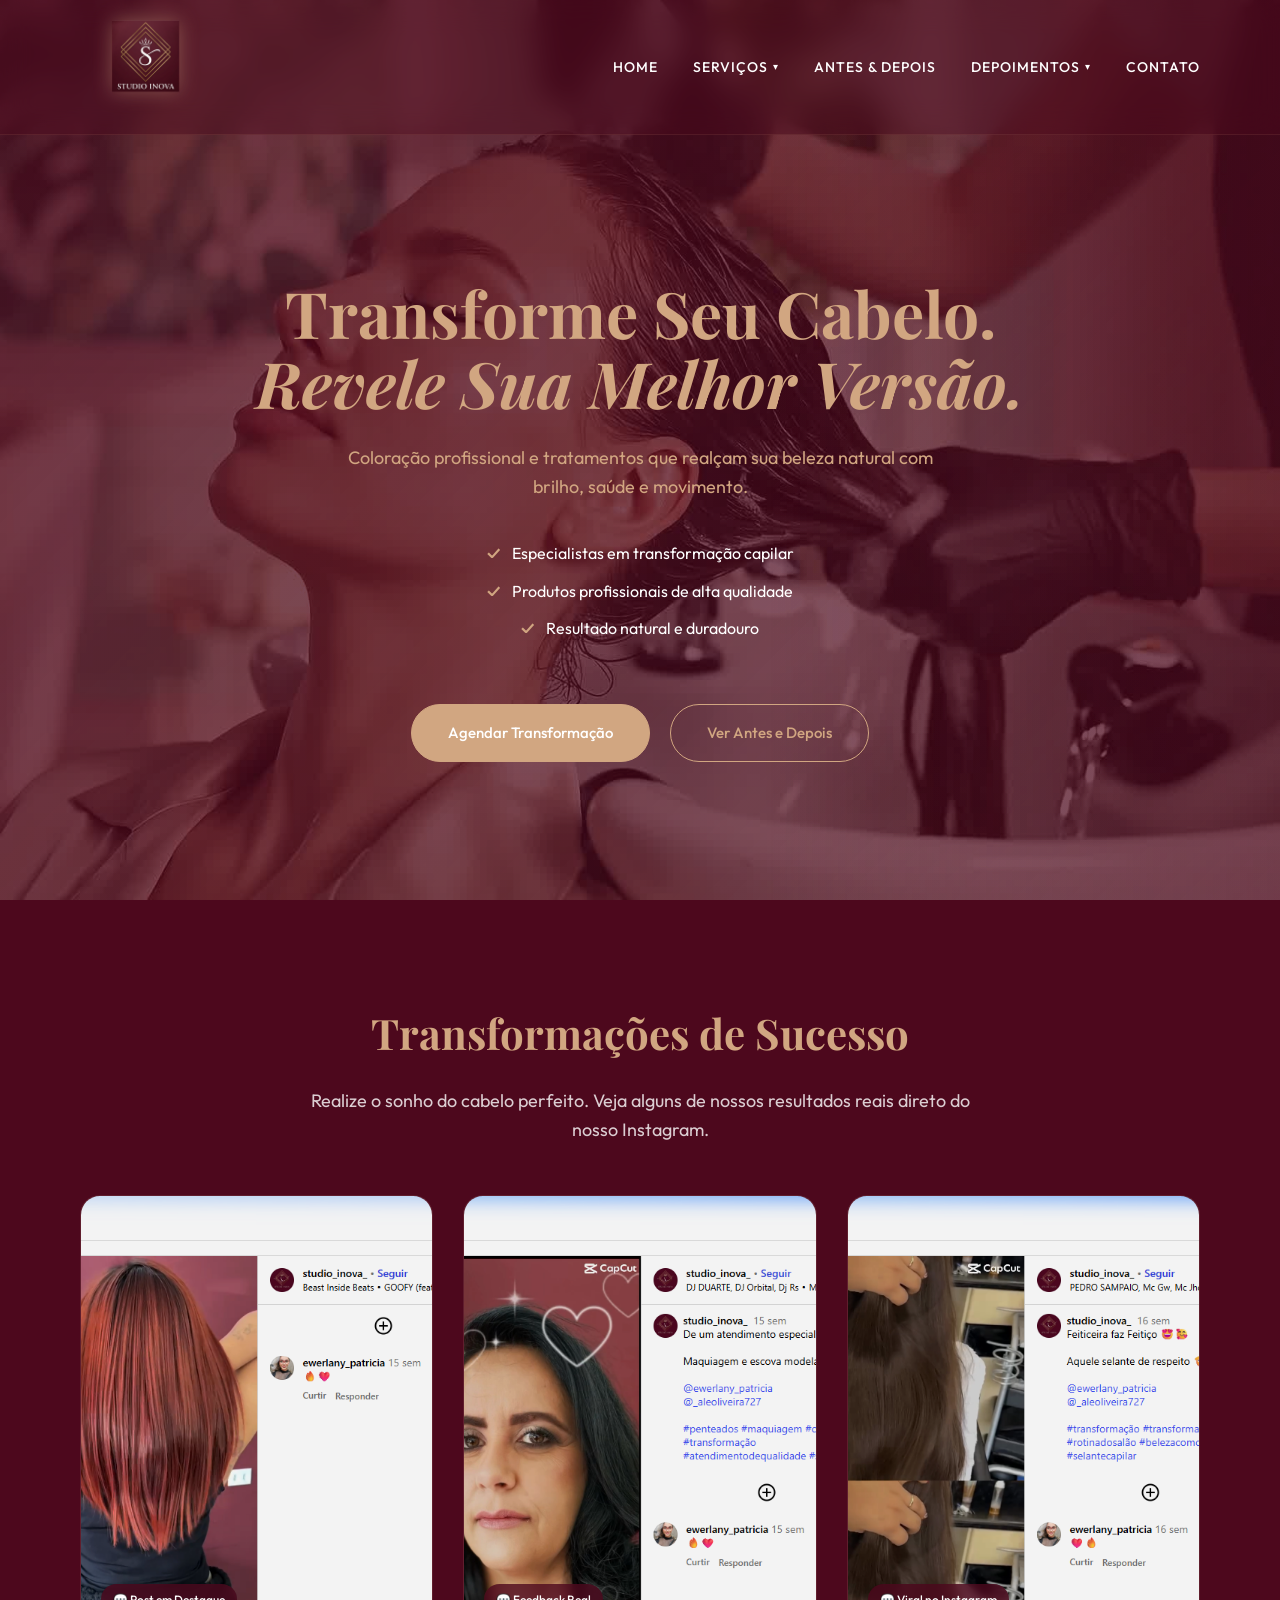
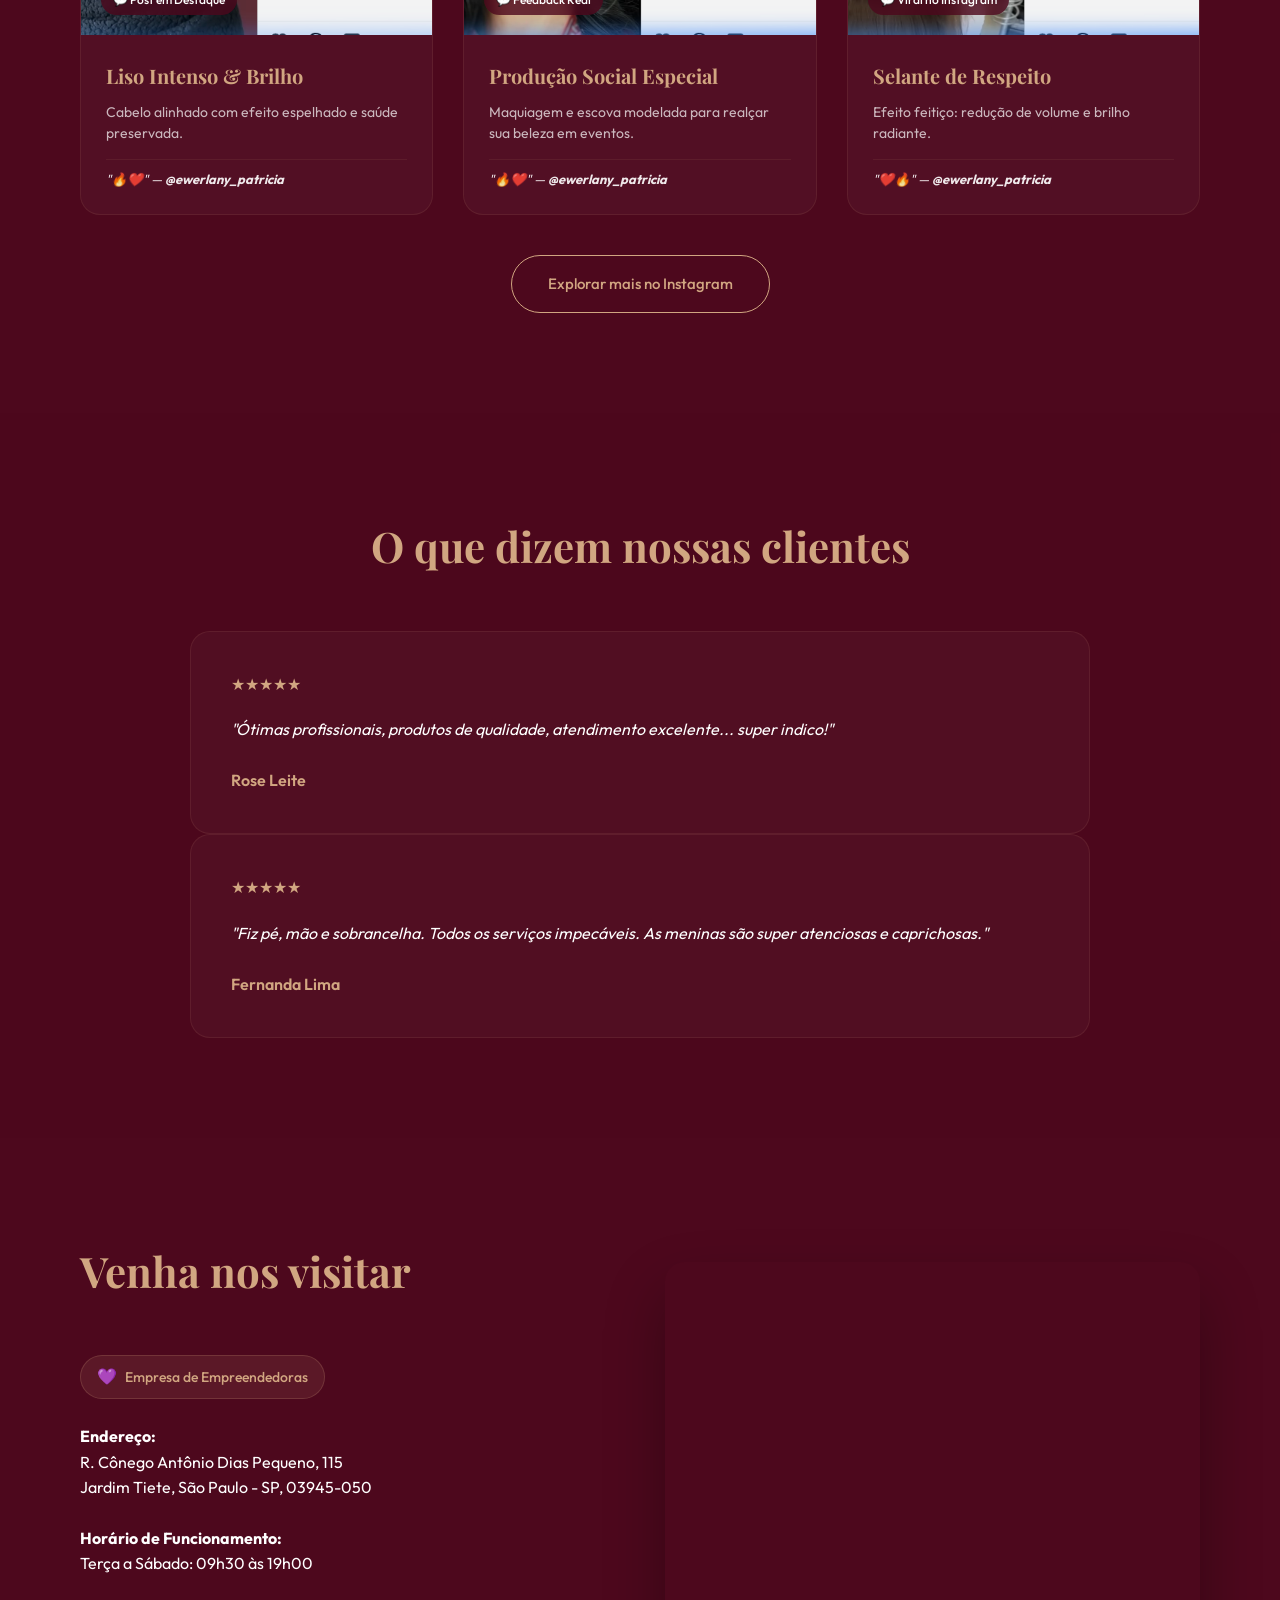
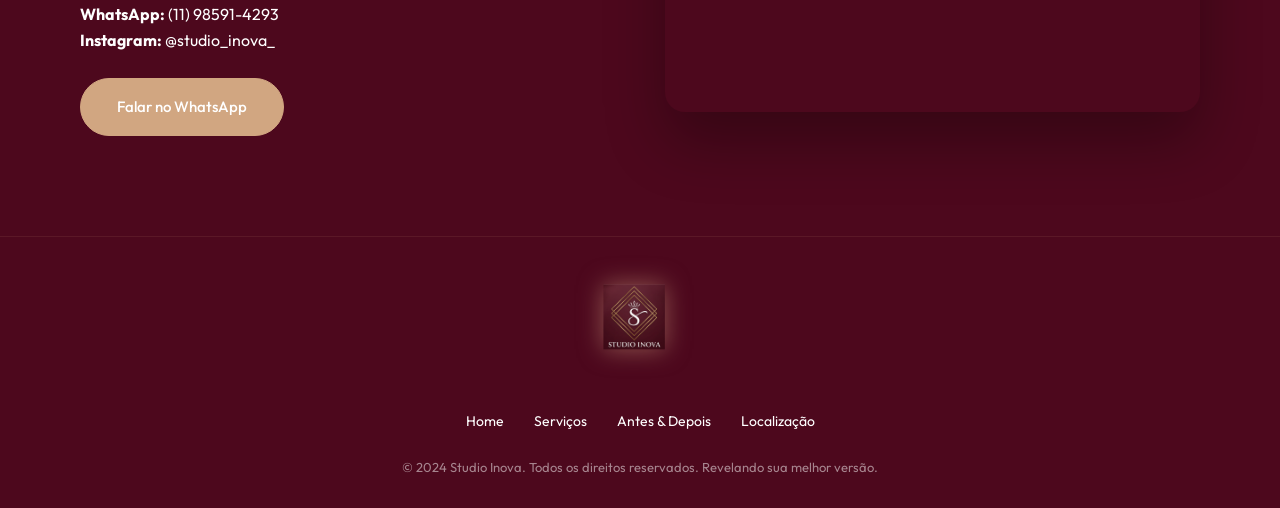
<file: index.html>
<!DOCTYPE html>
<html lang="pt-BR">
<head>
    <meta charset="UTF-8">
    <meta name="viewport" content="width=device-width, initial-scale=1.0">
    <title>Transformação Capilar | Studio de Beleza</title>
    <meta name="description" content="Especialistas em coloração profissional e tratamentos capilares que revelam sua melhor versão.">
    <link rel="preconnect" href="https://fonts.googleapis.com">
    <link rel="preconnect" href="https://fonts.gstatic.com" crossorigin>
    <link href="https://fonts.googleapis.com/css2?family=Outfit:wght@300;400;500;600&family=Playfair+Display:ital,wght@0,400;0,600;1,400&display=swap" rel="stylesheet">
    <link rel="stylesheet" href="style.css">
</head>
<body>
    <canvas id="bg-canvas"></canvas>
    <div class="bg-overlay"></div>

    <header class="navbar">
        <div class="container nav-content">
            <div class="logo">
                <img src="logo-branca.png" alt="Studio Inova Logo" class="logo-image">
            </div>
            <nav class="nav-links">
                <a href="#home">Home</a>
                <div class="dropdown">
                    <a href="#services" class="dropdown-trigger">Serviços <span class="arrow">▾</span></a>
                    <div class="dropdown-menu">
                        <a href="#loiros">Loiros Saudáveis</a>
                        <a href="#liso">Liso Perfeito</a>
                        <a href="#cortes">Cortes (Fem/Masc)</a>
                        <a href="#progressivas">Progressivas</a>
                        <a href="#maquiagem">Maquiagem & Penteado</a>
                        <a href="#cilios">Cílios</a>
                        <a href="#laser">Depilação a Laser</a>
                        <a href="#terapia">Terapia Capilar</a>
                        <a href="#cronograma">Cronograma Capilar</a>
                    </div>
                </div>
                <a href="#before-after">Antes & Depois</a>
                <div class="dropdown">
                    <a href="#testimonials" class="dropdown-trigger">Depoimentos <span class="arrow">▾</span></a>
                    <div class="dropdown-menu">
                        <a href="#loiro-divino">Rose Leite (★★★★★)</a>
                        <a href="#excelencia">Fernanda Lima (★★★★★)</a>
                        <a href="#super-recomendo">Marilene Santos (★★★★★)</a>
                        <a href="#atendimento-top">Guilherme Cardoso (★★★★★)</a>
                        <a href="#corte-perfeito">Mayara Brito (★★★★★)</a>
                        <a href="#facil-acesso">Stefanie Fonseca (★★★★★)</a>
                        <a href="#equipe-pro">Juliana Higino (★★★★★)</a>
                        <a href="#morena-iluminada">Natalia Nicoletti (★★★★★)</a>
                    </div>
                </div>
                <a href="#contact">Contato</a>
            </nav>
            <div class="mobile-menu-btn" id="mobile-menu-btn">
                <span></span>
                <span></span>
                <span></span>
            </div>
        </div>
    </header>

    <main>
        <section class="hero" id="home">
            <div class="container hero-grid">
                <div class="hero-content">
                    <h1 class="headline">
                        Transforme Seu Cabelo. <br>
                        <span class="accent">Revele Sua Melhor Versão.</span>
                    </h1>
                    <p class="subheadline">
                        Coloração profissional e tratamentos que realçam sua beleza natural com brilho, saúde e movimento.
                    </p>
                    
                    <ul class="highlights">
                        <li>
                            <span class="check">✓</span>
                            Especialistas em transformação capilar
                        </li>
                        <li>
                            <span class="check">✓</span>
                            Produtos profissionais de alta qualidade
                        </li>
                        <li>
                            <span class="check">✓</span>
                            Resultado natural e duradouro
                        </li>
                    </ul>

                    <div class="cta-group">
                        <a href="studio-beauty-elite/booking.html" class="btn btn-primary">Agendar Transformação</a>
                        <a href="#before-after" class="btn btn-secondary">Ver Antes e Depois</a>
                    </div>
                </div>
            </div>
        </section>

        <section class="portfolio" id="before-after">
            <div class="container">
                <h2 class="section-title">Transformações de Sucesso</h2>
                <p class="section-subtitle">Realize o sonho do cabelo perfeito. Veja alguns de nossos resultados reais direto do nosso Instagram.</p>
                
                <div class="portfolio-grid">
                    <div class="portfolio-item">
                        <div class="portfolio-image">
                            <img src="assets/transformations/liso_intenso.png" alt="Liso Intenso Antes e Depois - Studio Inova">
                            <div class="social-proof-overlay">
                                <span class="proof-tag">💬 Post em Destaque</span>
                            </div>
                        </div>
                        <div class="portfolio-info">
                            <h3>Liso Intenso & Brilho</h3>
                            <p>Cabelo alinhado com efeito espelhado e saúde preservada.</p>
                            <p class="portfolio-comment">"🔥❤️" — <strong>@ewerlany_patricia</strong></p>
                        </div>
                    </div>

                    <div class="portfolio-item">
                        <div class="portfolio-image">
                            <img src="assets/transformations/makeup_social.png" alt="Maquiagem e Escova - Studio Inova">
                            <div class="social-proof-overlay">
                                <span class="proof-tag">💬 Feedback Real</span>
                            </div>
                        </div>
                        <div class="portfolio-info">
                            <h3>Produção Social Especial</h3>
                            <p>Maquiagem e escova modelada para realçar sua beleza em eventos.</p>
                            <p class="portfolio-comment">"🔥❤️" — <strong>@ewerlany_patricia</strong></p>
                        </div>
                    </div>

                    <div class="portfolio-item">
                        <div class="portfolio-image">
                            <img src="assets/transformations/selante_brilho.png" alt="Selante de Respeito - Studio Inova">
                            <div class="social-proof-overlay">
                                <span class="proof-tag">💬 Viral no Instagram</span>
                            </div>
                        </div>
                        <div class="portfolio-info">
                            <h3>Selante de Respeito</h3>
                            <p>Efeito feitiço: redução de volume e brilho radiante.</p>
                            <p class="portfolio-comment">"❤️🔥" — <strong>@ewerlany_patricia</strong></p>
                        </div>
                    </div>
                </div>
                
                <div style="text-align: center; margin-top: 40px;">
                    <a href="https://www.instagram.com/studio_inova_/" target="_blank" class="btn btn-secondary">Explorar mais no Instagram</a>
                </div>
            </div>
        </section>

        <section class="testimonials" id="testimonials">
            <div class="container">
                <h2 class="section-title">O que dizem nossas clientes</h2>
                <div class="testimonials-grid testimonial-best-two">
                    <div class="testimonial-card">
                        <div class="stars">★★★★★</div>
                        <p class="comment">"Ótimas profissionais, produtos de qualidade, atendimento excelente... super indico!"</p>
                        <span class="client-name">Rose Leite</span>
                    </div>
                    <div class="testimonial-card">
                        <div class="stars">★★★★★</div>
                        <p class="comment">"Fiz pé, mão e sobrancelha. Todos os serviços impecáveis. As meninas são super atenciosas e caprichosas."</p>
                        <span class="client-name">Fernanda Lima</span>
                    </div>
                </div>
            </div>
        </section>

        <section class="location" id="contact">
            <div class="container">
                <div class="location-grid">
                    <div class="location-info">
                        <h2 class="section-title left">Venha nos visitar</h2>
                        <div class="badge-empreendedoras">
                            <span class="heart-icon">💜</span> Empresa de Empreendedoras
                        </div>
                        <p class="address">
                            <strong>Endereço:</strong><br>
                            R. Cônego Antônio Dias Pequeno, 115<br>
                            Jardim Tiete, São Paulo - SP, 03945-050
                        </p>
                        <p class="hours">
                            <strong>Horário de Funcionamento:</strong><br>
                            Terça a Sábado: 09h30 às 19h00
                        </p>
                        <p class="contact-details">
                            <strong>WhatsApp:</strong> (11) 98591-4293<br>
                            <strong>Instagram:</strong> @studio_inova_
                        </p>
                        <div class="cta-group left">
                            <a href="https://wa.me/5511985914293" target="_blank" class="btn btn-primary">Falar no WhatsApp</a>
                        </div>
                    </div>
                    <div class="map-container">
                        <iframe 
                            src="https://www.google.com/maps/embed?pb=!1m18!1m12!1m3!1d3656.2943647509833!2d-46.4905348!3d-23.593773700000003!2m3!1f0!2f0!3f0!3m2!1i1024!2i768!4f13.1!3m3!1m2!1s0x94ce67c764801e1b%3A0x7fa81ff1bb3a1542!2sR.%20C%C3%B4nego%20Ant%C3%B4nio%20Dias%20Pequeno%2C%20115%20-%20Jardim%20Tiete%2C%20S%C3%A3o%20Paulo%20-%20SP%2C%2003945-050!5e0!3m2!1spt-BR!2sbr!4v1773550173129!5m2!1spt-BR!2sbr" 
                            width="100%" 
                            height="450" 
                            style="border:0; border-radius: 20px;" 
                            allowfullscreen="" 
                            loading="lazy">
                        </iframe>
                    </div>
                </div>
            </div>
        </section>
    </main>

    <footer class="footer">
        <div class="container">
            <div class="footer-content">
                <div class="footer-logo">
                    <img src="logo-branca.png" alt="Studio Inova Logo" class="logo-image footer-logo-img">
                </div>
                <div class="footer-links">
                    <a href="#home">Home</a>
                    <a href="#services">Serviços</a>
                    <a href="#before-after">Antes & Depois</a>
                    <a href="#contact">Localização</a>
                </div>
                <p class="copyright">&copy; 2024 Studio Inova. Todos os direitos reservados. Revelando sua melhor versão.</p>
            </div>
        </div>
    </footer>

    <script>
        // Mobile Menu Toggle
        document.getElementById('mobile-menu-btn').addEventListener('click', function() {
            document.querySelector('.nav-links').classList.toggle('active');
            this.classList.toggle('open');
        });

        // Background Animation Logic
        const canvas = document.getElementById('bg-canvas');
        const ctx = canvas.getContext('2d');
        const frameCount = 35;
        const images = [];
        const animationState = {
            currentFrame: 0,
            lastUpdate: 0,
            fps: 6 // Super slow motion for maximum elegance
        };

        // Preload images
        for (let i = 1; i <= frameCount; i++) {
            const img = new Image();
            const frameNum = i.toString().padStart(3, '0');
            img.src = `frames/ezgif-frame-${frameNum}.jpg`;
            images.push(img);
        }

        function resizeCanvas() {
            canvas.width = window.innerWidth;
            canvas.height = window.innerHeight;
            render();
        }

        function render() {
            if (images[animationState.currentFrame] && images[animationState.currentFrame].complete) {
                const img = images[animationState.currentFrame];
                
                // Cover behavior for the image
                const scale = Math.max(canvas.width / img.width, canvas.height / img.height);
                const x = (canvas.width / 2) - (img.width / 2) * scale;
                const y = (canvas.height / 2) - (img.height / 2) * scale;
                
                ctx.clearRect(0, 0, canvas.width, canvas.height);
                ctx.drawImage(img, x, y, img.width * scale, img.height * scale);
            }
        }

        function animate(time) {
            const delta = time - animationState.lastUpdate;
            const interval = 1000 / animationState.fps;

            if (delta > interval) {
                animationState.currentFrame = (animationState.currentFrame + 1) % frameCount;
                animationState.lastUpdate = time;
                render();
            }

            requestAnimationFrame(animate);
        }

        window.addEventListener('resize', resizeCanvas);
        resizeCanvas();
        requestAnimationFrame(animate);
    </script>
</body>
</html>
</file>
<file: style.css>
:root {
    /* Color Palette */
    --bg-color: transparent;
    --brand-burgundy: #4d081d;
    --brand-sand: #d1a681;
    --bg-fallback: var(--brand-burgundy);
    --primary-color: var(--brand-sand); 
    --primary-hover: #b88f6a;
    --secondary-color: var(--brand-sand); 
    --accent-color: rgba(209, 166, 129, 0.2); 
    --white: #FFFFFF;
    --text-main: #FFFFFF;
    --text-light: var(--brand-sand);
    
    /* Typography */
    --font-heading: 'Playfair Display', serif;
    --font-body: 'Outfit', sans-serif;
    
    /* Transitions */
    --transition: all 0.4s cubic-bezier(0.16, 1, 0.3, 1);
}

* {
    margin: 0;
    padding: 0;
    box-sizing: border-box;
}

body {
    font-family: var(--font-body);
    background-color: var(--bg-fallback);
    color: var(--text-main);
    line-height: 1.6;
    overflow-x: hidden;
    -webkit-font-smoothing: antialiased;
}

.container {
    max-width: 1200px;
    margin: 0 auto;
    padding: 0 40px;
}

/* Header & Navigation */
.navbar {
    padding: 12px 0;
    position: fixed;
    top: 0;
    left: 0;
    width: 100%;
    z-index: 1000;
    background: rgba(77, 8, 29, 0.4); /* Reduced opacity from 0.8 */
    backdrop-filter: blur(15px); /* Increased blur for a better glass effect */
    border-bottom: 1px solid rgba(209, 166, 129, 0.1);
}

.nav-content {
    display: flex;
    justify-content: space-between;
    align-items: center;
}

.logo {
    display: flex;
    align-items: center;
    cursor: pointer;
}

.logo-image {
    height: 110px; /* Increased by another 30% */
    width: auto;
    object-fit: contain;
    transition: var(--transition);
    filter: drop-shadow(0 0 10px rgba(209, 166, 129, 0.4));
}

.logo-image:hover {
    transform: scale(1.05);
}

.nav-links {
    display: flex;
    gap: 35px;
}

.nav-links a {
    text-decoration: none;
    color: var(--text-main);
    font-size: 14px;
    font-weight: 500;
    text-transform: uppercase;
    letter-spacing: 1px;
    transition: var(--transition);
    position: relative;
}

.nav-links a::after {
    content: '';
    position: absolute;
    bottom: -5px;
    left: 0;
    width: 0;
    height: 1px;
    background-color: var(--primary-color);
    transition: var(--transition);
}

.nav-links a:hover {
    color: var(--primary-color);
}

.nav-links a:hover::after {
    width: 100%;
}

/* Dropdown Styles */
.dropdown {
    position: relative;
}

.dropdown-trigger {
    display: flex;
    align-items: center;
    gap: 5px;
}

.dropdown-menu {
    position: absolute;
    top: 100%;
    left: 50%;
    transform: translateX(-50%) translateY(10px);
    background: rgba(77, 8, 29, 0.95);
    backdrop-filter: blur(10px);
    min-width: 220px;
    padding: 15px 0;
    border-radius: 12px;
    border: 1px solid rgba(209, 166, 129, 0.2);
    box-shadow: 0 20px 40px rgba(0, 0, 0, 0.4);
    opacity: 0;
    visibility: hidden;
    transition: var(--transition);
    z-index: 1100;
}

.dropdown:hover .dropdown-menu {
    opacity: 1;
    visibility: visible;
    transform: translateX(-50%) translateY(0);
}

.dropdown-menu a {
    display: block;
    padding: 12px 25px;
    color: var(--text-main) !important;
    font-size: 13px !important;
    text-transform: none !important;
    letter-spacing: 0.5px !important;
}

.dropdown-menu a::after {
    display: none;
}

.dropdown-menu a:hover {
    background: rgba(209, 166, 129, 0.1);
    color: var(--primary-color) !important;
    padding-left: 30px;
}

.arrow {
    font-size: 10px;
    transition: transform 0.3s ease;
}

.dropdown:hover .arrow {
    transform: rotate(180deg);
}

/* Hero Section */
.hero {
    min-height: 100vh;
    display: flex;
    align-items: center;
    padding-top: 140px; /* Increased to ensure text starts below navbar */
    position: relative;
}

.hero::before {
    content: '';
    position: absolute;
    top: 0;
    right: 0;
    width: 40%;
    height: 100%;
    background: linear-gradient(to left, var(--brand-burgundy) 0%, transparent 100%);
    z-index: -1;
    opacity: 0.3;
}

.hero-grid {
    display: flex;
    justify-content: center;
    align-items: center;
    text-align: center;
}

.hero-content {
    max-width: 800px;
}

.headline {
    font-family: var(--font-heading);
    font-size: 64px;
    line-height: 1.1;
    margin-bottom: 25px;
    color: var(--secondary-color);
    animation: fadeInUp 0.8s forwards;
}

.headline .accent {
    font-style: italic;
    color: var(--primary-color);
    display: block;
}

.subheadline {
    font-size: 18px;
    color: var(--text-light);
    max-width: 600px;
    margin: 0 auto 40px auto;
    animation: fadeInUp 0.8s 0.2s forwards;
    opacity: 0;
}

.highlights {
    list-style: none;
    margin-bottom: 50px;
    display: flex;
    flex-direction: column;
    align-items: center;
}

.highlights li {
    display: flex;
    align-items: center;
    gap: 12px;
    margin-bottom: 12px;
    font-size: 16px;
    color: var(--text-main);
    animation: fadeInUp 0.8s 0.4s forwards;
    opacity: 0;
}

.check {
    color: var(--primary-color);
    font-weight: bold;
}

.cta-group {
    display: flex;
    gap: 20px;
    justify-content: center;
    animation: fadeInUp 0.8s 0.6s forwards;
    opacity: 0;
}

/* Buttons */
.btn {
    padding: 16px 36px;
    border-radius: 50px;
    text-decoration: none;
    font-size: 15px;
    font-weight: 500;
    transition: var(--transition);
    display: inline-block;
}

.btn-primary {
    background-color: var(--primary-color);
    color: var(--white);
    border: 1px solid var(--primary-color);
}

.btn-primary:hover {
    background-color: var(--primary-hover);
    transform: translateY(-3px);
    box-shadow: 0 10px 20px rgba(77, 8, 29, 0.4);
}

.btn-secondary {
    background-color: transparent;
    color: var(--primary-color);
    border: 1px solid var(--primary-color);
}

.btn-secondary:hover {
    background-color: var(--primary-color);
    color: var(--brand-burgundy);
    transform: translateY(-3px);
}


/* Background Animation Canvas */
#bg-canvas {
    position: fixed;
    top: 0;
    left: 0;
    width: 100vw;
    height: 100vh;
    z-index: -2;
    object-fit: cover;
    opacity: 0.6;
    filter: saturate(0.8) brightness(1.1);
}

.bg-overlay {
    position: fixed;
    top: 0;
    left: 0;
    width: 100%;
    height: 100%;
    background: linear-gradient(135deg, rgba(77, 8, 29, 0.7) 0%, rgba(77, 8, 29, 0.4) 100%);
    z-index: -1;
}

.portfolio {
    padding: 100px 0;
}

.section-subtitle {
    text-align: center;
    max-width: 700px;
    margin: -30px auto 50px auto;
    opacity: 0.8;
    font-size: 18px;
}

.portfolio-grid {
    display: grid;
    grid-template-columns: repeat(3, 1fr);
    gap: 30px;
}

.portfolio-item {
    background: rgba(255, 255, 255, 0.03);
    border-radius: 20px;
    overflow: hidden;
    border: 1px solid rgba(209, 166, 129, 0.1);
    transition: var(--transition);
}

.portfolio-item:hover {
    transform: translateY(-10px);
    border-color: var(--primary-color);
}

.portfolio-image {
    position: relative;
    aspect-ratio: 4/5;
    overflow: hidden;
}

.portfolio-image img {
    width: 100%;
    height: 100%;
    object-fit: cover;
    transition: transform 0.5s ease;
}

.portfolio-item:hover .portfolio-image img {
    transform: scale(1.05);
}

.social-proof-overlay {
    position: absolute;
    bottom: 20px;
    left: 20px;
    display: flex;
    gap: 10px;
}

.proof-tag {
    background: rgba(77, 8, 29, 0.8);
    backdrop-filter: blur(5px);
    color: white;
    padding: 6px 12px;
    border-radius: 50px;
    font-size: 12px;
    font-weight: 500;
}

.portfolio-info {
    padding: 25px;
}

.portfolio-info h3 {
    font-family: var(--font-heading);
    color: var(--primary-color);
    font-size: 20px;
    margin-bottom: 10px;
}

.portfolio-info p {
    font-size: 14px;
    opacity: 0.7;
    line-height: 1.5;
}

.portfolio-comment {
    margin-top: 15px;
    font-style: italic;
    font-size: 13px !important;
    opacity: 0.9 !important;
    border-top: 1px solid rgba(209, 166, 129, 0.1);
    padding-top: 10px;
}

/* Section Shared */
.section-title {
    font-family: var(--font-heading);
    font-size: 42px;
    color: var(--primary-color);
    text-align: center;
    margin-bottom: 50px;
}

.section-title.left {
    text-align: left;
}

/* Testimonials Section */
.testimonials {
    padding: 100px 0;
    background: rgba(77, 8, 29, 0.2);
}

.testimonials-grid.testimonial-best-two {
    max-width: 900px;
    margin: 0 auto;
    grid-template-columns: repeat(2, 1fr);
}

.testimonial-card {
    background: rgba(255, 255, 255, 0.03);
    padding: 40px;
    border-radius: 20px;
    border: 1px solid rgba(209, 166, 129, 0.1);
    transition: var(--transition);
}

.testimonial-card:hover {
    transform: translateY(-10px);
    background: rgba(209, 166, 129, 0.05);
}

.stars {
    color: var(--primary-color);
    margin-bottom: 20px;
}

.comment {
    font-style: italic;
    margin-bottom: 25px;
    font-size: 16px;
}

.client-name {
    font-weight: 600;
    color: var(--primary-color);
}

/* Location Section */
.location {
    padding: 100px 0;
}

.location-grid {
    display: grid;
    grid-template-columns: 1fr 1fr;
    gap: 50px;
    align-items: center;
}

.location-info .address, .location-info .hours, .location-info .contact-details {
    margin-bottom: 25px;
    font-size: 16px;
}

.cta-group.left {
    justify-content: flex-start;
}

.map-container {
    box-shadow: 0 30px 60px rgba(0, 0, 0, 0.3);
    border-radius: 20px;
    overflow: hidden;
    line-height: 0;
}

/* Footer */
.footer {
    background: var(--brand-burgundy);
    padding: 40px 0 30px 0; /* Reduced padding from 80px/40px */
    border-top: 1px solid rgba(209, 166, 129, 0.1);
}

.footer-content {
    display: flex;
    flex-direction: column;
    align-items: center;
    text-align: center;
}

.footer-logo-img {
    height: 100px; /* Increased by another 30% */
    margin-bottom: 25px;
    filter: drop-shadow(0 0 12px rgba(209, 166, 129, 0.5));
}

.footer-links {
    display: flex;
    gap: 30px;
    margin-bottom: 25px; /* Reduced margin from 40px */
}

.footer-links a {
    text-decoration: none;
    color: var(--text-main);
    font-size: 14px;
    transition: var(--transition);
}

.footer-links a:hover {
    color: var(--primary-color);
}

.copyright {
    font-size: 13px;
    opacity: 0.5;
}

/* Animations */
@keyframes fadeInUp {
    from {
        opacity: 0;
        transform: translateY(30px);
    }
    to {
        opacity: 1;
        transform: translateY(0);
    }
}

@keyframes fadeInRight {
    from {
        opacity: 0;
        transform: translateX(30px);
    }
    to {
        opacity: 1;
        transform: translateX(0);
    }
}

@keyframes pulse {
    0% {
        transform: scale(0.6);
        opacity: 0.5;
    }
    100% {
        transform: scale(1.1);
        opacity: 0;
    }
}

.badge-empreendedoras {
    display: inline-flex;
    align-items: center;
    gap: 8px;
    background: rgba(209, 166, 129, 0.1);
    color: var(--primary-color);
    padding: 8px 16px;
    border-radius: 50px;
    font-size: 14px;
    font-weight: 500;
    margin-bottom: 25px;
    border: 1px solid rgba(209, 166, 129, 0.2);
}

.heart-icon {
    font-size: 16px;
}

/* Mobile Responsive */
.mobile-menu-btn {
    display: none;
    flex-direction: column;
    gap: 6px;
    cursor: pointer;
}

.mobile-menu-btn span {
    width: 25px;
    height: 2px;
    background-color: var(--text-main);
    transition: var(--transition);
}

@media (max-width: 992px) {
    .container {
        padding: 0 25px;
    }
    
    .hero-grid {
        grid-template-columns: 1fr;
        text-align: center;
        gap: 50px;
    }
    
    .headline {
        font-size: 48px;
    }
    
    .subheadline {
        margin-left: auto;
        margin-right: auto;
    }
    
    .highlights {
        display: inline-block;
        text-align: left;
    }
    
    .cta-group {
        justify-content: center;
        flex-direction: column;
    }
    
    .hero-media {
        justify-content: center;
    }
    
    .media-placeholder {
        max-width: 500px;
        aspect-ratio: 1;
        border-radius: 100px;
    }
    
    .nav-links {
        display: none;
    }
    
    .mobile-menu-btn {
        display: flex;
    }
    
    /* Simple mobile menu animation */
    .nav-links.active {
        display: flex;
        flex-direction: column;
        position: absolute;
        top: 80px;
        left: 0;
        width: 100%;
        background-color: var(--bg-color);
        padding: 40px;
        border-bottom: 1px solid var(--accent-color);
    }
}

@media (max-width: 480px) {
    .headline {
        font-size: 36px;
    }
}
</file>
